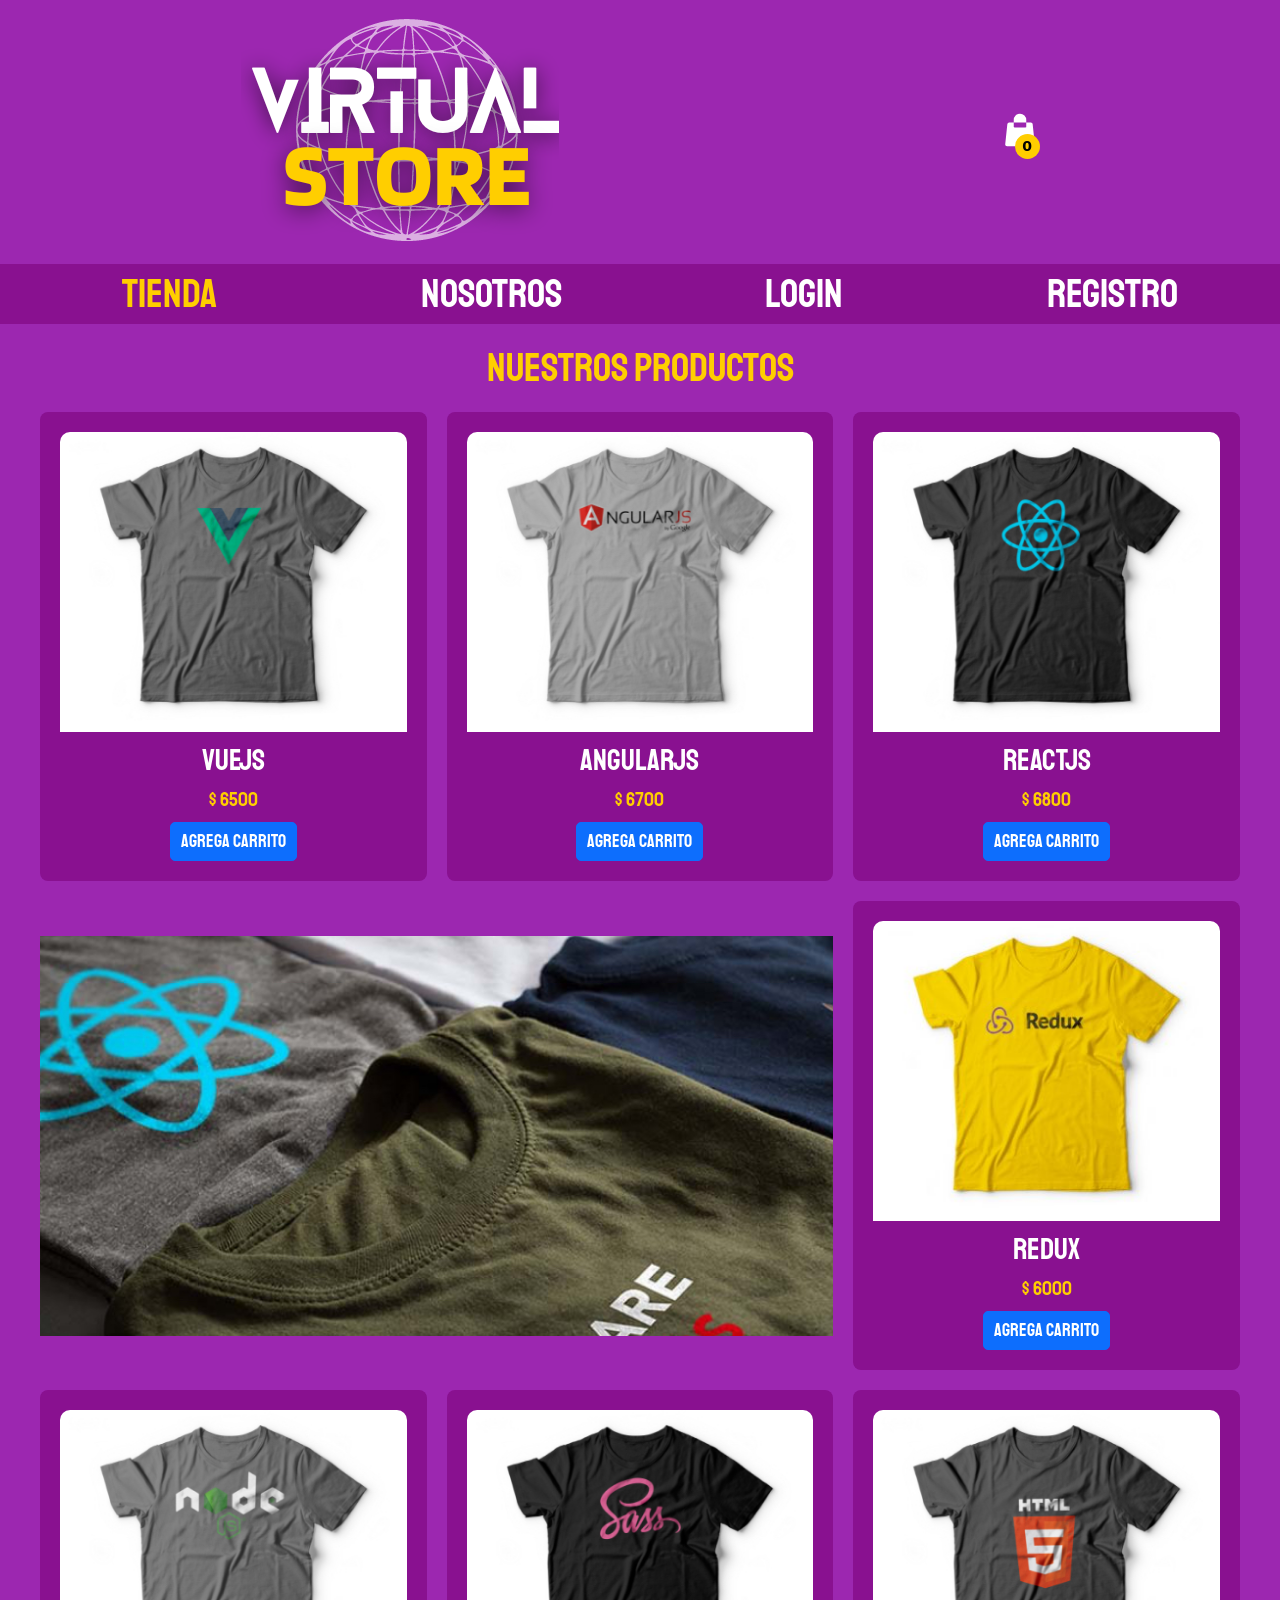
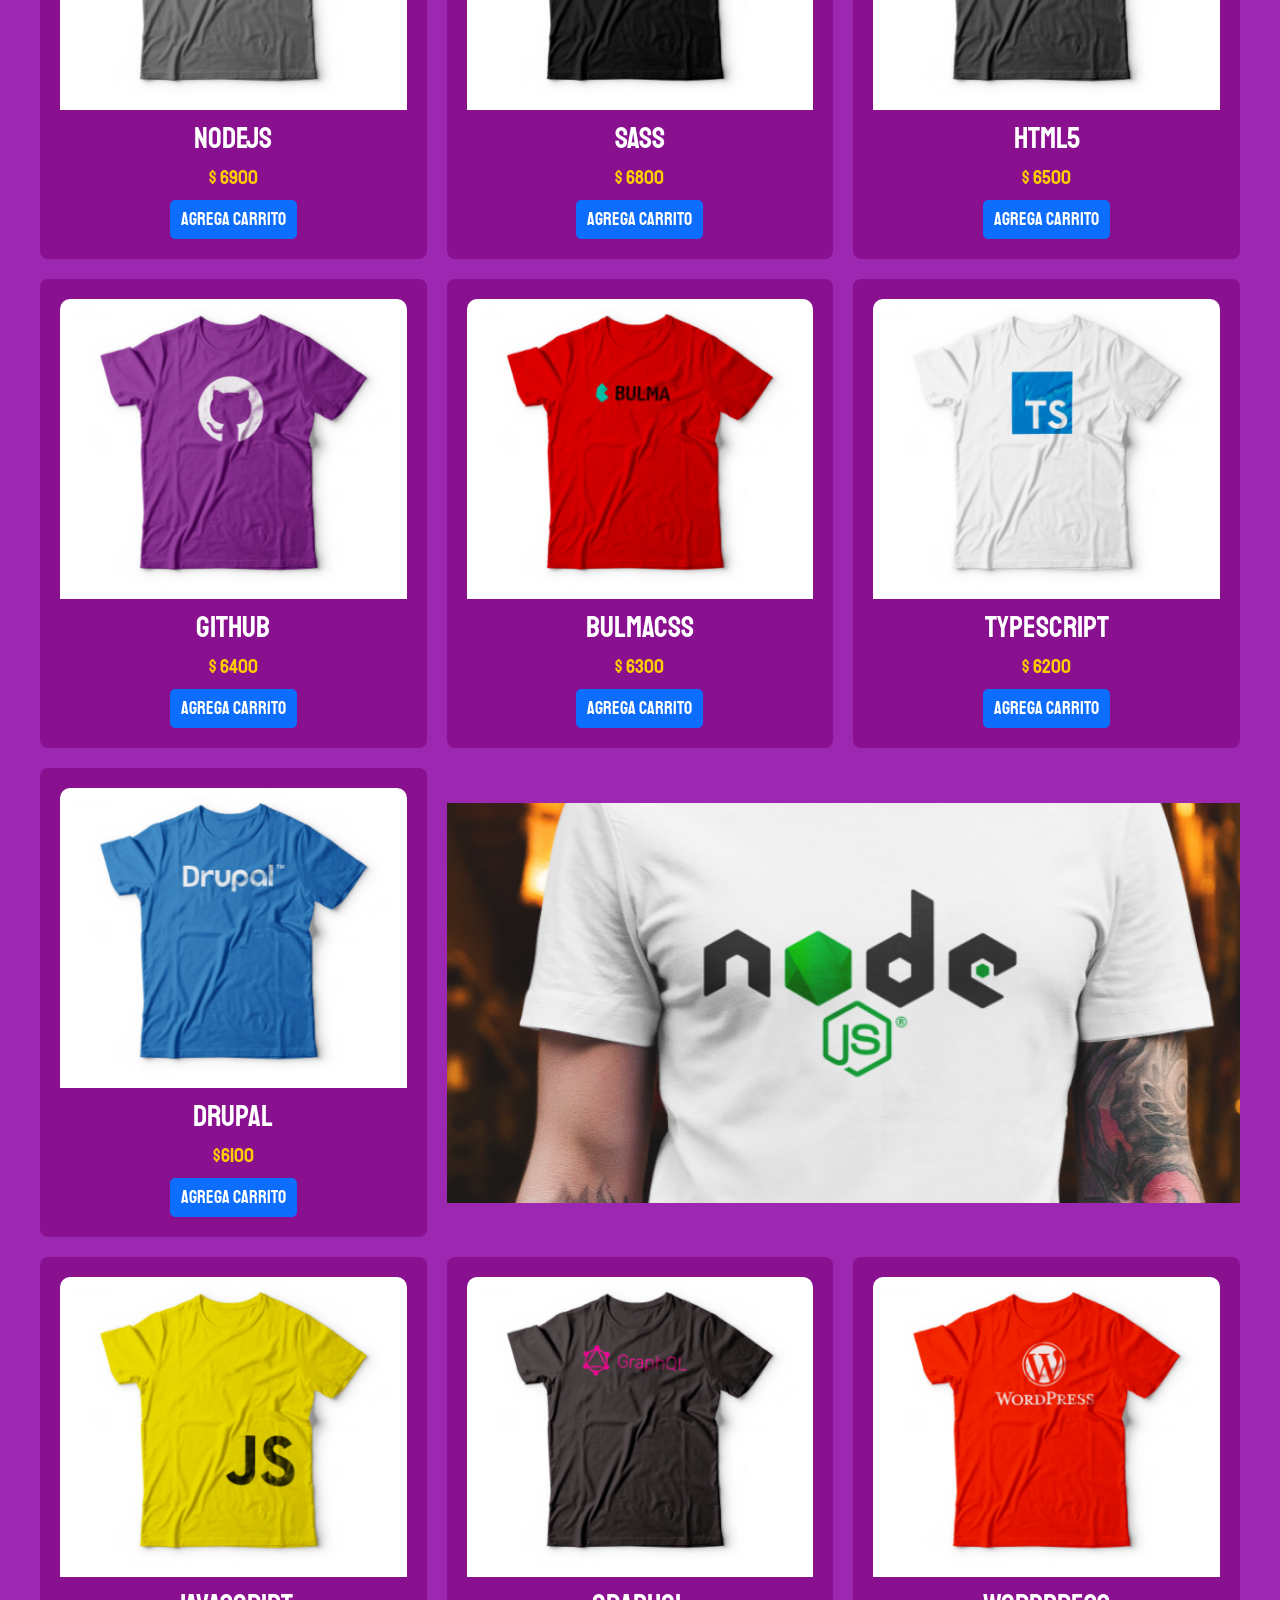
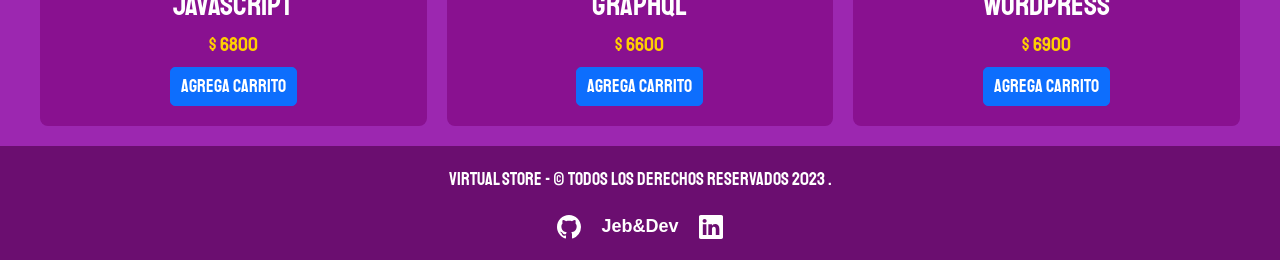
<file: index.html>
<!DOCTYPE html>
<html lang="es">
<head>
    <meta charset="UTF-8">
    <meta name="viewport" content="width=device-width, initial-scale=1.0">
    <link rel="stylesheet" href="css/normalize.css">
    <link rel="preconnect" href="https://fonts.googleapis.com">
    <link rel="preconnect" href="https://fonts.gstatic.com" crossorigin>
    <link href="https://fonts.googleapis.com/css2?family=Staatliches&display=swap" rel="stylesheet">
    <link href="https://cdn.jsdelivr.net/npm/bootstrap@5.3.1/dist/css/bootstrap.min.css" rel="stylesheet" integrity="sha384-4bw+/aepP/YC94hEpVNVgiZdgIC5+VKNBQNGCHeKRQN+PtmoHDEXuppvnDJzQIu9" crossorigin="anonymous">
    <link rel='stylesheet' href='https://cdn-uicons.flaticon.com/uicons-bold-rounded/css/uicons-bold-rounded.css'>
    <link rel="preconnect" href="https://fonts.googleapis.com">
    <link rel="preconnect" href="https://fonts.gstatic.com" crossorigin>
    <link rel="stylesheet" href="css/style.css">
    <link rel="stylesheet" href="css/menu.css">
    <title>Virtual Store</title>
</head>

<body>
    <header class="header">
        <div>
            <a href="index.html"><img class="header__logo" src="image/logo3.png" alt="logotipo"></a>
        </div>
        
        <div class="container-icon">
            <div class="container-cart-icon">
                <svg
                    xmlns="http://www.w3.org/2000/svg"
                    fill="white"
                    viewBox="0 0 24 24"
                    stroke-width="1.5"
                    class="icon-cart"
                                >
                    <path
                        stroke-linecap="round"
                        stroke-linejoin="round"
                        d="M15.75 10.5V6a3.75 3.75 0 10-7.5 0v4.5m11.356-1.993l1.263 12c.07.665-.45 1.243-1.119 1.243H4.25a1.125 1.125 0 01-1.12-1.243l1.264-12A1.125 1.125 0 015.513 7.5h12.974c.576 0 1.059.435 1.119 1.007zM8.625 10.5a.375.375 0 11-.75 0 .375.375 0 01.75 0zm7.5 0a.375.375 0 11-.75 0 .375.375 0 01.75 0z"
                    />
                </svg>
                <div class="count-products">
                    <span id="contador-productos">0</span>
                </div>
            </div>


            <div class="container-cart-products hidden-cart">
                <div class="row-product hidden">
                    <div class="cart-product">
                        <div class="info-cart-product">
                            <span class="cantidad-producto-carrito">1</span>
                            <p class="titulo-producto-carrito">ZApatos nike</p>
                            <span class="precio-producto-carrito">$80</span>
                        </div>
                        <svg
                            xmlns="http://www.w3.org/2000/svg"
                            fill="none"
                            viewBox="0 0 24 24"
                            stroke-width="1.5"
                            stroke="currentColor"
                            class="icon-close"
                        >
                            <path
                                stroke-linecap="round"
                                stroke-linejoin="round"
                                d="M6 18L18 6M6 6l12 12"
                            />
                        </svg>
                    </div>
                </div>

                <div class="cart-total hidden">
                    <h3>Total:</h3>
                    <span class="total-pagar">$200</span>
                </div>
                <p class="cart-empty">El carrito está vacío</p>
            </div>
        </div>
    </header>

    <nav class=" navbar"> 
        <input type="checkbox" class="checkbox">
        <i class="iconos fi fi-br-menu-burger"></i>
        <i class="iconos fi fi-br-cross"></i>

        <ul class="menu">
           <li> <a class="menu__color" href="index.html">TIENDA</a></li>
           <li><a href="nosotros.html">NOSOTROS</a></li>
           <li><a href="login.html">LOGIN</a></li>
           <li><a href="registro.html">REGISTRO</a></li>
        </ul>
       
    </nav>
 
    <main class="contenedor">
        <h1 class="index-titulo">Nuestros Productos</h1>

        <div class="grid">
            <div class="producto item" id="producto-1">
                <a class="producto__imagen">
                    <figure>
                        <img src="image/1.jpg" alt="imagen camisa">
                    </figure>
                    <div class="producto__informacion">
                        <p class="producto__nombre">VueJS</p>
                        <h3 class="producto__precio">$ 6500</h3>
                        <button class="btn btn-primary btn-lg btn-add-cart"> Agrega Carrito</button>
                    </div>
                </a>
            </div><!--producto fin -->

            <div class="producto item" id="producto-2">
                <a class="producto__imagen" >
                    <figure>
                        <img src="image/2.jpg" alt="imagen camisa">
                    </figure>
                    <div class="producto__informacion">
                        <p class="producto__nombre">AngularJS</p>
                        <h3 class="producto__precio">$ 6700</h3>
                        <button class="btn btn-primary btn-lg btn-add-cart">Agrega Carrito</button>
                    </div>
                </a>
            </div><!--producto fin -->

       
           <div class="producto item" id="producto-3">
                <a class="producto__imagen" >
                    <figure>
                        <img src="image/3.jpg" alt="imagen camisa">
                    </figure>
                    <div class="producto__informacion">
                        <p class="producto__nombre">ReactJS</p>
                        <h3 class="producto__precio">$ 6800</h3>
                        <button class="btn btn-primary btn-lg btn-add-cart">Agrega Carrito</button>
                    </div>
                </a>
            </div><!--producto fin -->

            <div class="producto item" id="producto-4">
                <a class="producto__imagen" >
                    <figure>
                        <img src="image/4.jpg" alt="imagen camisa">
                    </figure>
                    <div class="producto__informacion">
                        <p class="producto__nombre">Redux</p>
                        <h3 class="producto__precio">$ 6000</h3>
                        <button class="btn btn-primary btn-lg btn-add-cart">Agrega Carrito</button>
                    </div>
                </a>
            </div><!--producto fin -->

            <div class="producto item" id="producto.5">
                <a class="producto__imagen" >
                    <figure>
                        <img src="image/5.jpg" alt="imagen camisa">
                    </figure>
                    <div class="producto__informacion">
                        <p class="producto__nombre">NodeJS</p>
                        <h3 class="producto__precio">$ 6900</h3>  
                        <button class="btn btn-primary btn-lg btn-add-cart">Agrega Carrito</button>
                    </div>
                </a>
            </div><!--producto fin -->

            <div class="producto item" id="producto-6">
                <a class="producto__imagen" href="producto.html" >
                    <figure>
                        <img src="image/6.jpg" alt="imagen camisa">
                    </figure>
                    <div class="producto__informacion">
                        <p class="producto__nombre">SASS</p>
                        <h3 class="producto__precio">$ 6800</h3>
                        <button class="btn btn-primary btn-lg ">Agrega Carrito</button>
                    </div>
                </a>
            </div><!--producto fin -->

            <div class="producto item" id="producto-7">
                <a class="producto__imagen">
                    <figure>
                        <img src="image/7.jpg" alt="imagen camisa">
                    </figure>
                    <div class="producto__informacion">
                        <p class="producto__nombre">HTML5</p>
                        <h3 class="producto__precio">$ 6500</h3>
                        <button class="btn btn-primary btn-lg btn-add-cart">Agrega Carrito</button>
                    </div>
                </a>
            </div><!--producto fin -->

            <div class="producto item" id="producto-8">
                <a class="producto__imagen">
                    <figure>
                        <img src="image/8.jpg" alt="imagen camisa">
                    </figure>
                    <div class="producto__informacion">
                        <p class="producto__nombre">GitHub</p>
                        <h3 class="producto__precio">$ 6400</h3>
                        <button class="btn btn-primary btn-lg btn-add-cart">Agrega Carrito</button>
                    </div>
                </a>
            </div><!--producto fin -->

            <div class="producto item" id="producto-9">
                <a class="producto__imagen" >
                    <figure>
                        <img src="image/9.jpg" alt="imagen camisa">
                    </figure>
                    <div class="producto__informacion">
                        <p class="producto__nombre">BulmaCSS</p>
                        <h3 class="producto__precio">$ 6300</h3>
                        <button class="btn btn-primary btn-lg btn-add-cart">Agrega Carrito</button>
                    </div>
                </a>
            </div><!--producto fin -->

            <div class="producto item" id="producto-10">
                <a class="producto__imagen">
                    <figure>
                        <img src="image/10.jpg" alt="imagen camisa">
                    </figure>
                    <div class="producto__informacion">
                        <p class="producto__nombre">TypeScript</p>
                        <h3 class="producto__precio">$ 6200</h3>
                        <button class="btn btn-primary btn-lg btn-add-cart">Agrega Carrito</button>
                    </div>
                </a>
            </div><!--producto fin -->
            <div class="producto item" id="producto-11">
                <a class="producto__imagen">
                    <figure>
                        <img src="image/11.jpg" alt="imagen camisa">
                    </figure>
                    <div class="producto__informacion">
                        <p class="producto__nombre">Drupal</p>
                        <h3 class="producto__precio">$6100</h3>
                        <button class="btn btn-primary btn-lg btn-add-cart">Agrega Carrito</button>
                    </div>
                </a>
            </div><!--producto fin -->

            <div class="producto item" id="producto-12">
                <a class="producto__imagen" >
                    <figure>
                        <img src="image/12.jpg" alt="imagen camisa">
                    </figure>
                    <div class="producto__informacion">
                        <p class="producto__nombre">JavaScript</p>
                        <h3 class="producto__precio">$ 6800</h3>
                        <button class="btn btn-primary btn-lg btn-add-cart">Agrega Carrito</button>
                    </div>
                </a>
            </div><!--producto fin -->

            <div class="producto item" id="producto-13">
                <a class="producto__imagen">
                    <figure>
                        <img src="image/13.jpg" alt="imagen camisa">
                    </figure>
                    <div class="producto__informacion">
                        <p class="producto__nombre">GraphQL</p>
                        <h3 class="producto__precio">$ 6600</h3>
                        <button class="btn btn-primary btn-lg btn-add-cart">Agrega Carrito</button>
                    </div>
                </a>
            </div><!--producto fin -->

            <div class="producto item" id="producto-14">
                <a class="producto__imagen">
                    <figure>
                        <img src="image/14.jpg" alt="imagen camisa">
                    </figure>
                    <div class="producto__informacion">
                        <p class="producto__nombre">WordPress</p>
                        <h3 class="producto__precio">$ 6900</h3>
                        <button class="btn btn-primary btn-lg btn-add-cart">Agrega Carrito</button>
                    </div>
                </a>
            </div><!--producto fin -->
            <div class="grafico grafico--camisas "></div>
            <div class="grafico grafico--node "></div>
        </div>
    </main>

    <footer class="footer">
        <p class="footer__texto">Virtual Store - &#169 Todos los derechos reservados 2023 . </p>
        <div class="footer__iconos">
    <a href="https://github.com/" target="_blank"> <figure><img src="image/github.svg" width="24" height="24"></figure></a>
    <div class="footer__texto"><p>Jeb&Dev</p></div>
    <a href="https://www.linkedin.com/in/javier-eduardo-berchtold-4270a7182/" target="_blank"><figure><img src="image/linkedin.svg" width="24" height="24"></figure></a>
        </div>
     
    </footer>

    <script src="index.js"></script>
    <script src="https://cdn.jsdelivr.net/npm/bootstrap@5.3.1/dist/js/bootstrap.bundle.min.js" integrity="sha384-HwwvtgBNo3bZJJLYd8oVXjrBZt8cqVSpeBNS5n7C8IVInixGAoxmnlMuBnhbgrkm" crossorigin="anonymous"></script>
</body>
</html>
</file>
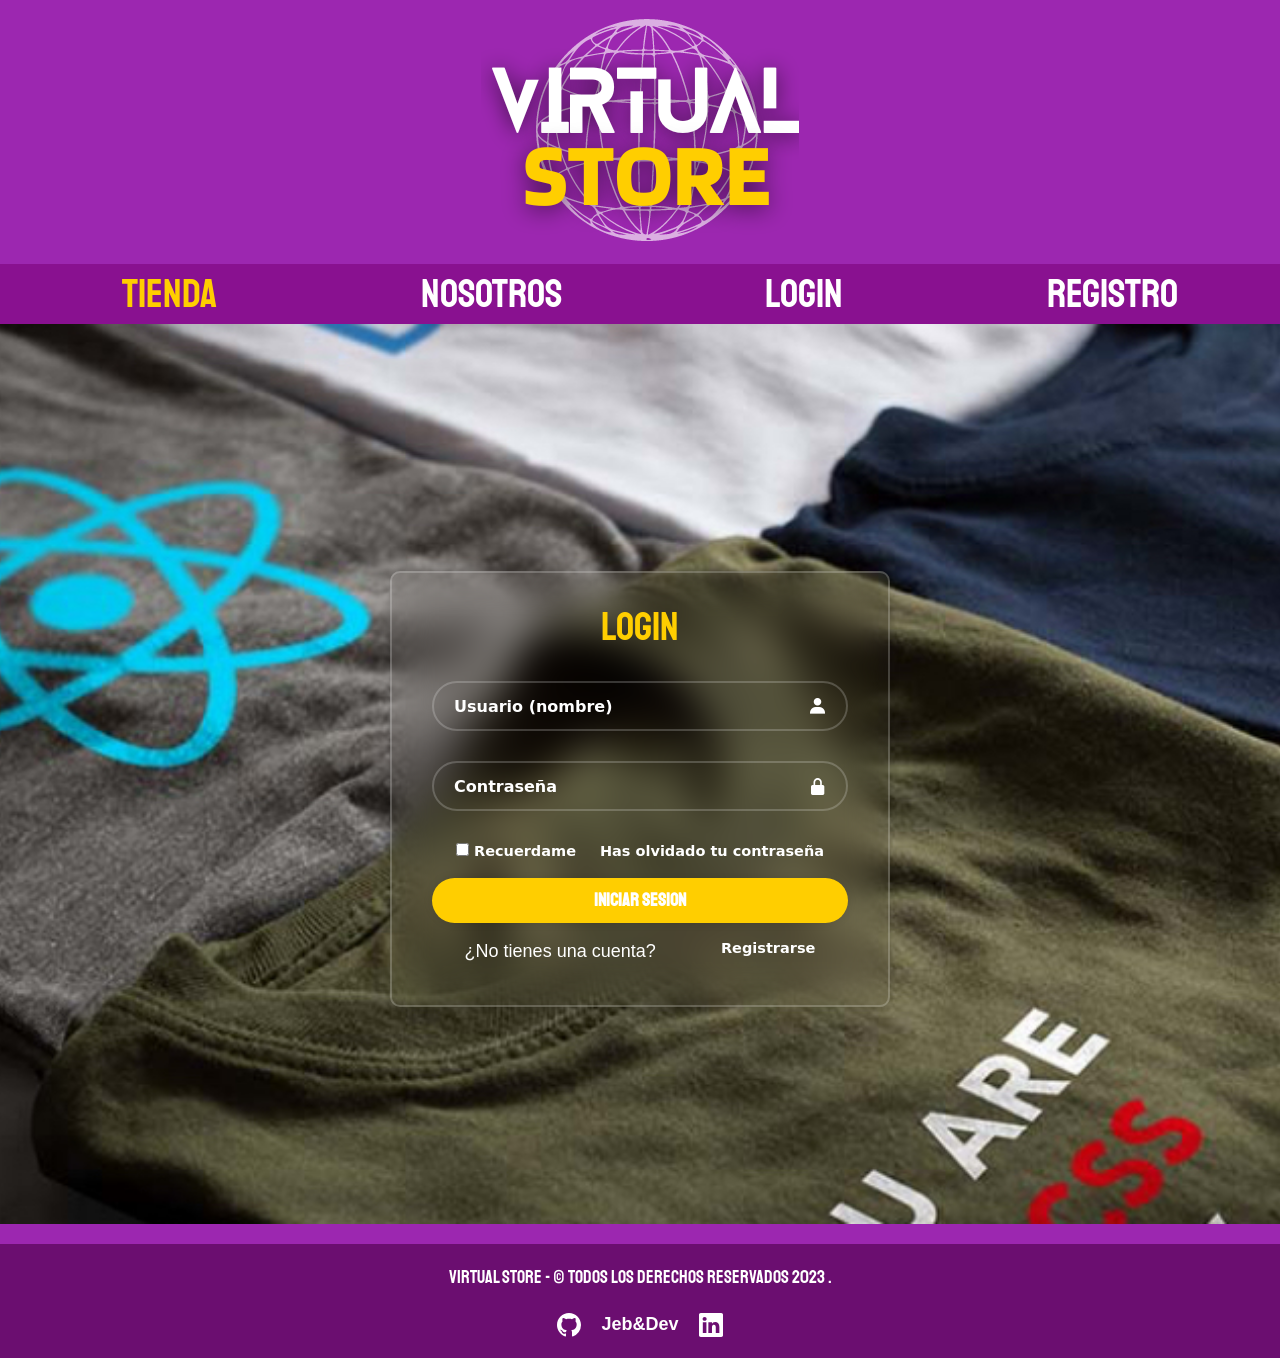
<file: login.html>
<!DOCTYPE html>
<html lang="es">
<head>
    <meta charset="UTF-8">
    <meta name="viewport" content="width=device-width, initial-scale=1.0">
    <link rel="stylesheet" href="css/normalize.css">
    <link rel="preconnect" href="https://fonts.googleapis.com">
    <link rel="preconnect" href="https://fonts.gstatic.com" crossorigin>
    <link href="https://fonts.googleapis.com/css2?family=Staatliches&display=swap" rel="stylesheet">
    <link rel='stylesheet' href='https://cdn-uicons.flaticon.com/uicons-bold-rounded/css/uicons-bold-rounded.css'>
    <link href="https://cdn.jsdelivr.net/npm/bootstrap@5.3.1/dist/css/bootstrap.min.css" rel="stylesheet" integrity="sha384-4bw+/aepP/YC94hEpVNVgiZdgIC5+VKNBQNGCHeKRQN+PtmoHDEXuppvnDJzQIu9" crossorigin="anonymous">
    <link href='https://unpkg.com/boxicons@2.1.4/css/boxicons.min.css' rel='stylesheet'>
    <link rel="stylesheet" href="css/style.css">
    <link rel="stylesheet" href="css/menu.css">
    <title>Virtual Store</title>
</head>

<body>
    <header class="header">
        <a href="index.html">
            <img class="header__logo" src="image/logo3.png" alt="logotipo">
        </a>
    </header>

    <nav class=" navbar"> 
        <input type="checkbox" class="checkbox">
        <i class="iconos fi fi-br-menu-burger"></i>
        <i class="iconos fi fi-br-cross"></i>

        <ul class="menu menu__activo">
           <li> <a class="menu__color" href="index.html">TIENDA</a></li>
           <li><a href="nosotros.html">NOSOTROS</a></li>
           <li><a href="login.html">LOGIN</a></li>
           <li><a href="registro.html">REGISTRO</a></li>
        </ul>
       
    </nav>

    <main class="contenedor__login">
        <div class="login">
            <form action="#">
                <h1>LOGIN</h1>
                <div class="input-box">
                    <input type="text" placeholder="Usuario (nombre)" required>
                    <i class='bx bxs-user'></i>
                </div>

                <div class="input-box">
                    <input type="password" placeholder="Contraseña" required>
                    <i class='bx bxs-lock-alt'></i>
                </div>
              
                <div class="recuerdame">
                    <label><input type="checkbox" name="" id="">  Recuerdame</label>
                    <a href="registro.html">Has olvidado tu contraseña</a>
                </div>
                <button type="submit" class="btn">Iniciar Sesion</button>
                <div class="registro-link">
                        <p class="parrafo">¿No tienes una cuenta? </p>
                        <a href="registro.html">Registrarse</a>
                        
                </div>
            </form>
        </div>

    </main>

    <footer class="footer">
        <p class="footer__texto">Virtual Store - &#169 Todos los derechos reservados 2023 . </p>
        <div class="footer__iconos">
    <a href="https://github.com/" target="_blank"> <figure><img src="image/github.svg" width="24" height="24"></figure></a>
    <div class="footer__texto"><p>Jeb&Dev</p></div>
    <a href="https://www.linkedin.com/in/javier-eduardo-berchtold-4270a7182/" target="_blank"><figure><img src="image/linkedin.svg" width="24" height="24"></figure></a>
        </div>
     
    </footer>

    <script src="https://cdn.jsdelivr.net/npm/bootstrap@5.3.1/dist/js/bootstrap.bundle.min.js" integrity="sha384-HwwvtgBNo3bZJJLYd8oVXjrBZt8cqVSpeBNS5n7C8IVInixGAoxmnlMuBnhbgrkm" crossorigin="anonymous"></script>
</body>
</html>
</file>
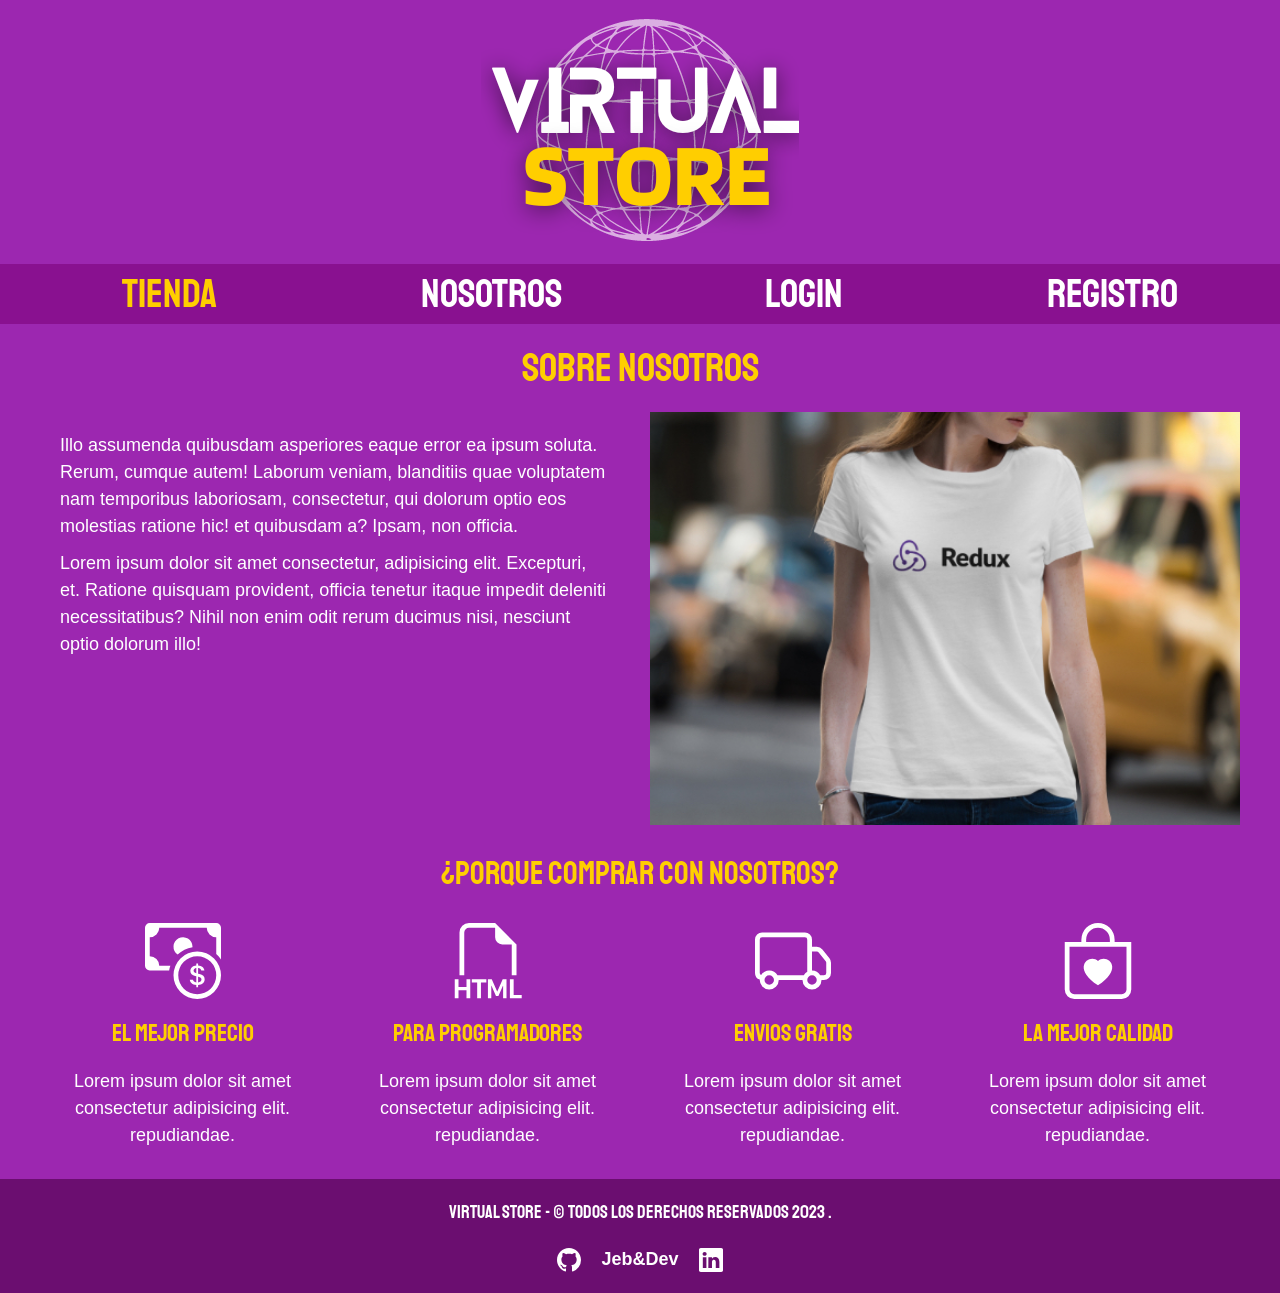
<file: nosotros.html>
<!DOCTYPE html>
<html lang="es">
<head>
    <meta charset="UTF-8">
    <meta name="viewport" content="width=device-width, initial-scale=1.0">
    <link rel="stylesheet" href="css/normalize.css">
    <link rel="preconnect" href="https://fonts.googleapis.com">
    <link rel="preconnect" href="https://fonts.gstatic.com" crossorigin>
    <link rel='stylesheet' href='https://cdn-uicons.flaticon.com/uicons-bold-rounded/css/uicons-bold-rounded.css'>
    <link href="https://fonts.googleapis.com/css2?family=Staatliches&display=swap" rel="stylesheet">
    <link href="https://cdn.jsdelivr.net/npm/bootstrap@5.3.1/dist/css/bootstrap.min.css" rel="stylesheet" integrity="sha384-4bw+/aepP/YC94hEpVNVgiZdgIC5+VKNBQNGCHeKRQN+PtmoHDEXuppvnDJzQIu9" crossorigin="anonymous">
    <link rel="stylesheet" href="css/style.css">
    <link rel="stylesheet" href="css/menu.css">
    <title>Virtual Store</title>
</head>
<body>

    <header class="header">
        <a href="index.html">
            <img class="header__logo" src="image/logo3.png" alt="logotipo">
        </a>
    </header>

    <nav class=" navbar"> 

        <input type="checkbox" class="checkbox">
        <i class="iconos fi fi-br-menu-burger"></i>
        <i class="iconos fi fi-br-cross"></i>

        <ul class="menu">
           <li> <a class="menu__color" href="index.html">TIENDA</a></li>
           <li><a href="nosotros.html">NOSOTROS</a></li>
           <li><a href="login.html">LOGIN</a></li>
           <li><a href="registro.html">REGISTRO</a></li>
        </ul>
       
    </nav>

    <main class="contenedor">

        <h1 class="nosotros__titulo">SOBRE NOSOTROS</h1>

        <div class="nosotros">

            <div class="nosotros__contenido">
                <p>
                Illo assumenda quibusdam asperiores eaque error ea ipsum soluta. Rerum, cumque autem! Laborum veniam, blanditiis quae voluptatem nam temporibus laboriosam, consectetur, qui dolorum optio eos molestias ratione hic!  et quibusdam a? Ipsam, non officia.
                </p>
                <p>Lorem ipsum dolor sit amet consectetur, adipisicing elit. Excepturi,    et. Ratione quisquam provident, officia tenetur itaque impedit deleniti necessitatibus? Nihil non enim odit rerum ducimus nisi, nesciunt optio dolorum illo!
                </p>    
            </div>

            <img class="nosotros__imagen" src="image/nosotros.jpg" alt="imagen nosotros">
        </div>

        <section class="contenedor comprar">
            <h2 class="comprar__titulo">¿Porque comprar con Nosotros?</h2>

            <div class="bloques">

                <div class="bloque">
                    <svg  xmlns="http://www.w3.org/2000/svg" width="76" height="76" fill="white" class="bi bi-cash-coin" viewBox="0 0 16 16">
                        <path fill-rule="evenodd" d="M11 15a4 4 0 1 0 0-8 4 4 0 0 0 0 8zm5-4a5 5 0 1 1-10 0 5 5 0 0 1 10 0z"/>
                        <path d="M9.438 11.944c.047.596.518 1.06 1.363 1.116v.44h.375v-.443c.875-.061 1.386-.529 1.386-1.207 0-.618-.39-.936-1.09-1.1l-.296-.07v-1.2c.376.043.614.248.671.532h.658c-.047-.575-.54-1.024-1.329-1.073V8.5h-.375v.45c-.747.073-1.255.522-1.255 1.158 0 .562.378.92 1.007 1.066l.248.061v1.272c-.384-.058-.639-.27-.696-.563h-.668zm1.36-1.354c-.369-.085-.569-.26-.569-.522 0-.294.216-.514.572-.578v1.1h-.003zm.432.746c.449.104.655.272.655.569 0 .339-.257.571-.709.614v-1.195l.054.012z"/>
                        <path d="M1 0a1 1 0 0 0-1 1v8a1 1 0 0 0 1 1h4.083c.058-.344.145-.678.258-1H3a2 2 0 0 0-2-2V3a2 2 0 0 0 2-2h10a2 2 0 0 0 2 2v3.528c.38.34.717.728 1 1.154V1a1 1 0 0 0-1-1H1z"/>
                        <path d="M9.998 5.083 10 5a2 2 0 1 0-3.132 1.65 5.982 5.982 0 0 1 3.13-1.567z"/>
                      </svg>
                      <h3 class="bloque__titulo">El Mejor Precio</h3>
                      <p>Lorem ipsum dolor sit amet consectetur adipisicing elit.  repudiandae.</p>
                </div><!--bloque fin-->

                <div class="bloque">
                    <svg xmlns="http://www.w3.org/2000/svg" width="76" height="76" fill="white" class="bi bi-filetype-html" viewBox="0 0 16 16">
                        <path fill-rule="evenodd" d="M14 4.5V11h-1V4.5h-2A1.5 1.5 0 0 1 9.5 3V1H4a1 1 0 0 0-1 1v9H2V2a2 2 0 0 1 2-2h5.5L14 4.5Zm-9.736 7.35v3.999h-.791v-1.714H1.79v1.714H1V11.85h.791v1.626h1.682V11.85h.79Zm2.251.662v3.337h-.794v-3.337H4.588v-.662h3.064v.662H6.515Zm2.176 3.337v-2.66h.038l.952 2.159h.516l.946-2.16h.038v2.661h.715V11.85h-.8l-1.14 2.596H9.93L8.79 11.85h-.805v3.999h.706Zm4.71-.674h1.696v.674H12.61V11.85h.79v3.325Z"/>
                      </svg>
                      <h3 class="bloque__titulo">Para Programadores</h3>
                      <p>Lorem ipsum dolor sit amet consectetur adipisicing elit.  repudiandae.</p>
                </div><!--bloque fin-->

                <div class="bloque">
                    <svg xmlns="http://www.w3.org/2000/svg" width="76" height="76" fill="#ffffff" class="bi bi-truck" viewBox="0 0 16 16">
                        <path d="M0 3.5A1.5 1.5 0 0 1 1.5 2h9A1.5 1.5 0 0 1 12 3.5V5h1.02a1.5 1.5 0 0 1 1.17.563l1.481 1.85a1.5 1.5 0 0 1 .329.938V10.5a1.5 1.5 0 0 1-1.5 1.5H14a2 2 0 1 1-4 0H5a2 2 0 1 1-3.998-.085A1.5 1.5 0 0 1 0 10.5v-7zm1.294 7.456A1.999 1.999 0 0 1 4.732 11h5.536a2.01 2.01 0 0 1 .732-.732V3.5a.5.5 0 0 0-.5-.5h-9a.5.5 0 0 0-.5.5v7a.5.5 0 0 0 .294.456zM12 10a2 2 0 0 1 1.732 1h.768a.5.5 0 0 0 .5-.5V8.35a.5.5 0 0 0-.11-.312l-1.48-1.85A.5.5 0 0 0 13.02 6H12v4zm-9 1a1 1 0 1 0 0 2 1 1 0 0 0 0-2zm9 0a1 1 0 1 0 0 2 1 1 0 0 0 0-2z"/>
                      </svg>
                      <h3 class="bloque__titulo">Envios Gratis</h3>
                      <p>Lorem ipsum dolor sit amet consectetur adipisicing elit.  repudiandae.</p>
                </div><!--bloque fin-->

                <div class="bloque">
                    <svg xmlns="http://www.w3.org/2000/svg" width="76" height="76" fill="white" class="bi bi-bag-heart" viewBox="0 0 16 16">
                        <path fill-rule="evenodd" d="M10.5 3.5a2.5 2.5 0 0 0-5 0V4h5v-.5Zm1 0V4H15v10a2 2 0 0 1-2 2H3a2 2 0 0 1-2-2V4h3.5v-.5a3.5 3.5 0 1 1 7 0ZM14 14V5H2v9a1 1 0 0 0 1 1h10a1 1 0 0 0 1-1ZM8 7.993c1.664-1.711 5.825 1.283 0 5.132-5.825-3.85-1.664-6.843 0-5.132Z"/>
                      </svg>
                      <h3 class="bloque__titulo">La Mejor Calidad</h3>
                      <p>Lorem ipsum dolor sit amet consectetur adipisicing elit.  repudiandae.</p>
                </div><!--bloque fin-->
            </div>
                  
        </section>

    </main>

    <footer class="footer">
        <p class="footer__texto">Virtual Store - &#169 Todos los derechos reservados 2023 . </p>
        <div class="footer__iconos">
    <a href="https://github.com/" target="_blank"> <figure><img src="image/github.svg" width="24" height="24"></figure></a>
    <div class="footer__texto"><p>Jeb&Dev</p></div>
    <a href="https://www.linkedin.com/in/javier-eduardo-berchtold-4270a7182/" target="_blank"><figure><img src="image/linkedin.svg" width="24" height="24"></figure></a>
        </div>
     
    </footer>

    
    <script src="https://cdn.jsdelivr.net/npm/bootstrap@5.3.1/dist/js/bootstrap.bundle.min.js" integrity="sha384-HwwvtgBNo3bZJJLYd8oVXjrBZt8cqVSpeBNS5n7C8IVInixGAoxmnlMuBnhbgrkm" crossorigin="anonymous"></script>
</body>
</html>
</file>
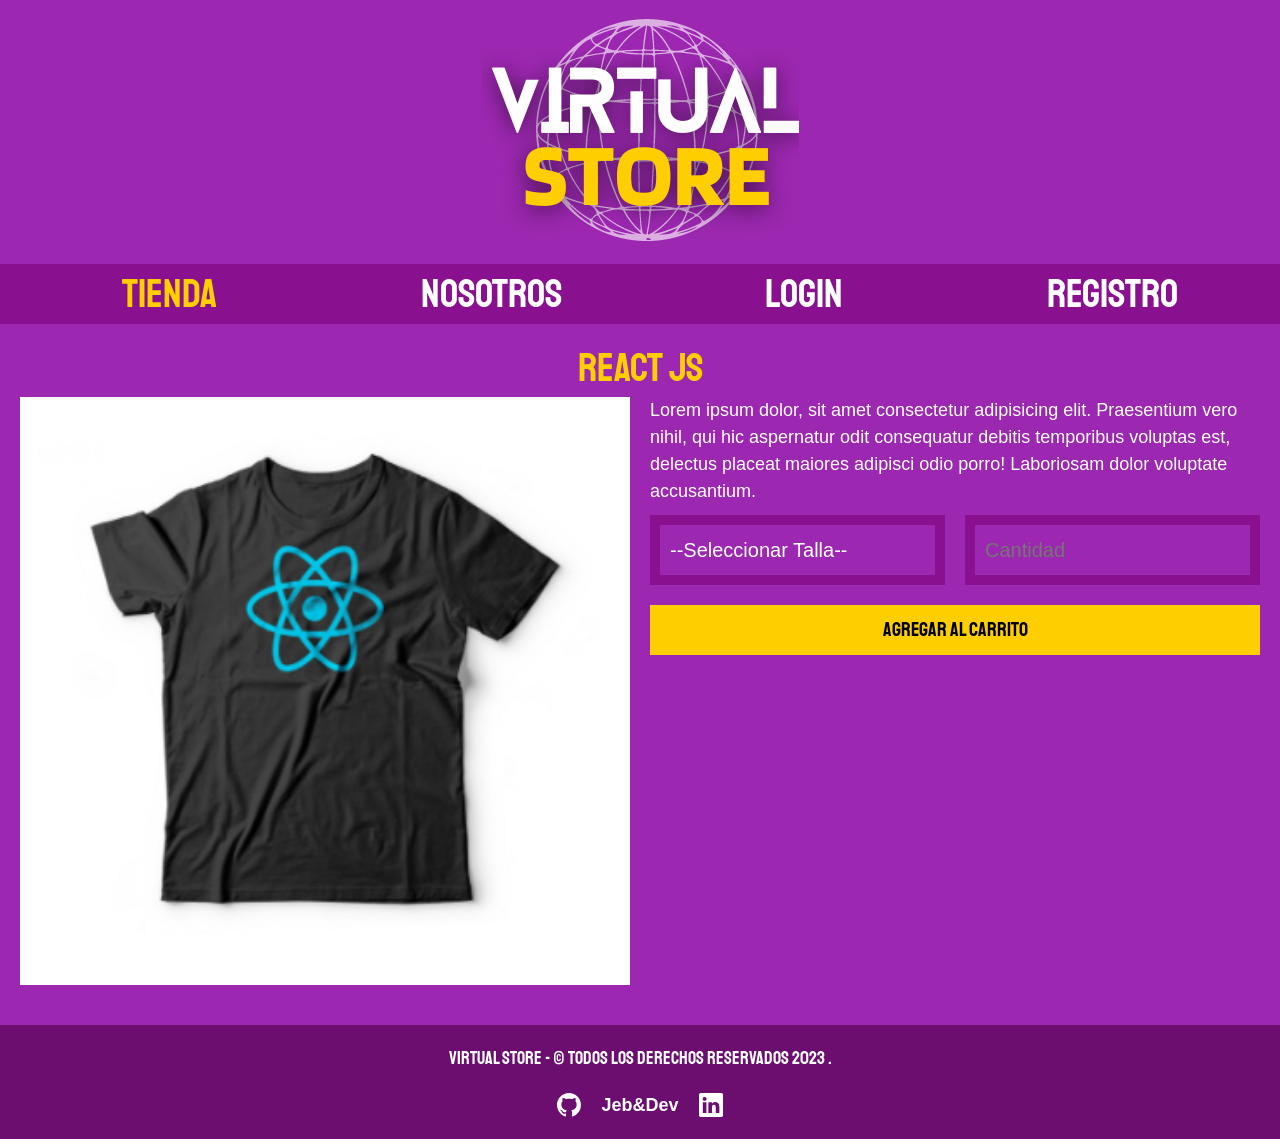
<file: producto.html>
<!DOCTYPE html>
<html lang="es">
<head>
    <meta charset="UTF-8">
    <meta name="viewport" content="width=device-width, initial-scale=1.0">
    <link rel="stylesheet" href="css/normalize.css">
    <link rel="preconnect" href="https://fonts.googleapis.com">
    <link rel="preconnect" href="https://fonts.gstatic.com" crossorigin>
    <link href="https://fonts.googleapis.com/css2?family=Staatliches&display=swap" rel="stylesheet">
    <link rel='stylesheet' href='https://cdn-uicons.flaticon.com/uicons-bold-rounded/css/uicons-bold-rounded.css'>
    <link href="https://cdn.jsdelivr.net/npm/bootstrap@5.3.1/dist/css/bootstrap.min.css" rel="stylesheet" integrity="sha384-4bw+/aepP/YC94hEpVNVgiZdgIC5+VKNBQNGCHeKRQN+PtmoHDEXuppvnDJzQIu9" crossorigin="anonymous">
    <link rel="stylesheet" href="css/style.css">
    <link rel="stylesheet" href="css/menu.css">
    <title>Virtual Store</title>
</head>

<body>
    <header class="header">
        <a href="index.html">
            <img class="header__logo" src="image/logo3.png" alt="logotipo">
        </a>
    </header>

    <nav class=" navbar"> 
        <input type="checkbox" class="checkbox">
        <i class="iconos fi fi-br-menu-burger"></i>
        <i class="iconos fi fi-br-cross"></i>

        <ul class="menu">
           <li> <a class="menu__color" href="index.html">TIENDA</a></li>
           <li><a href="nosotros.html">NOSOTROS</a></li>
           <li><a href="login.html">LOGIN</a></li>
           <li><a href="registro.html">REGISTRO</a></li>
        </ul>
       
    </nav>
    <main class="contenedor__producto">
        <h1>REACT JS</h1>
        <div class="camisa">
            <img class="camisa__imagen" src="image/3.jpg" alt="Imagen del producto">
            <div class="camisa__contenido">
                <p>Lorem ipsum dolor, sit amet consectetur adipisicing elit. Praesentium vero nihil, qui hic aspernatur odit consequatur debitis temporibus voluptas est, delectus placeat maiores adipisci odio porro! Laboriosam dolor voluptate accusantium.</p>
                <form class="formulario">
                    <select class="formulario__campo">
                      <option disabled selected>--Seleccionar Talla--</option>
                      <option>Chica</option>
                      <option>Mediana</option>
                      <option>Grande</option>
                      <option>Extra Grande</option>
                    </select>
                    <input class="formulario__campo" type="number" placeholder="Cantidad" min="1" max="3">
                    <button class="formulario__submit" type="submit" value="agregar al carrito" disabled>Agregar al Carrito</button>
                </form>
            </div>
        </div>

    </main>

    <footer class="footer">
        <p class="footer__texto">Virtual Store - &#169 Todos los derechos reservados 2023 . </p>
        <div class="footer__iconos">
    <a href="https://github.com/" target="_blank"> <figure><img src="image/github.svg" width="24" height="24"></figure></a>
    <div class="footer__texto"><p>Jeb&Dev</p></div>
    <a href="https://www.linkedin.com/in/javier-eduardo-berchtold-4270a7182/" target="_blank"><figure><img src="image/linkedin.svg" width="24" height="24"></figure></a>
        </div>
     
    </footer>
    
    <script src="https://cdn.jsdelivr.net/npm/bootstrap@5.3.1/dist/js/bootstrap.bundle.min.js" integrity="sha384-HwwvtgBNo3bZJJLYd8oVXjrBZt8cqVSpeBNS5n7C8IVInixGAoxmnlMuBnhbgrkm" crossorigin="anonymous"></script>
</body>
</html>
</file>
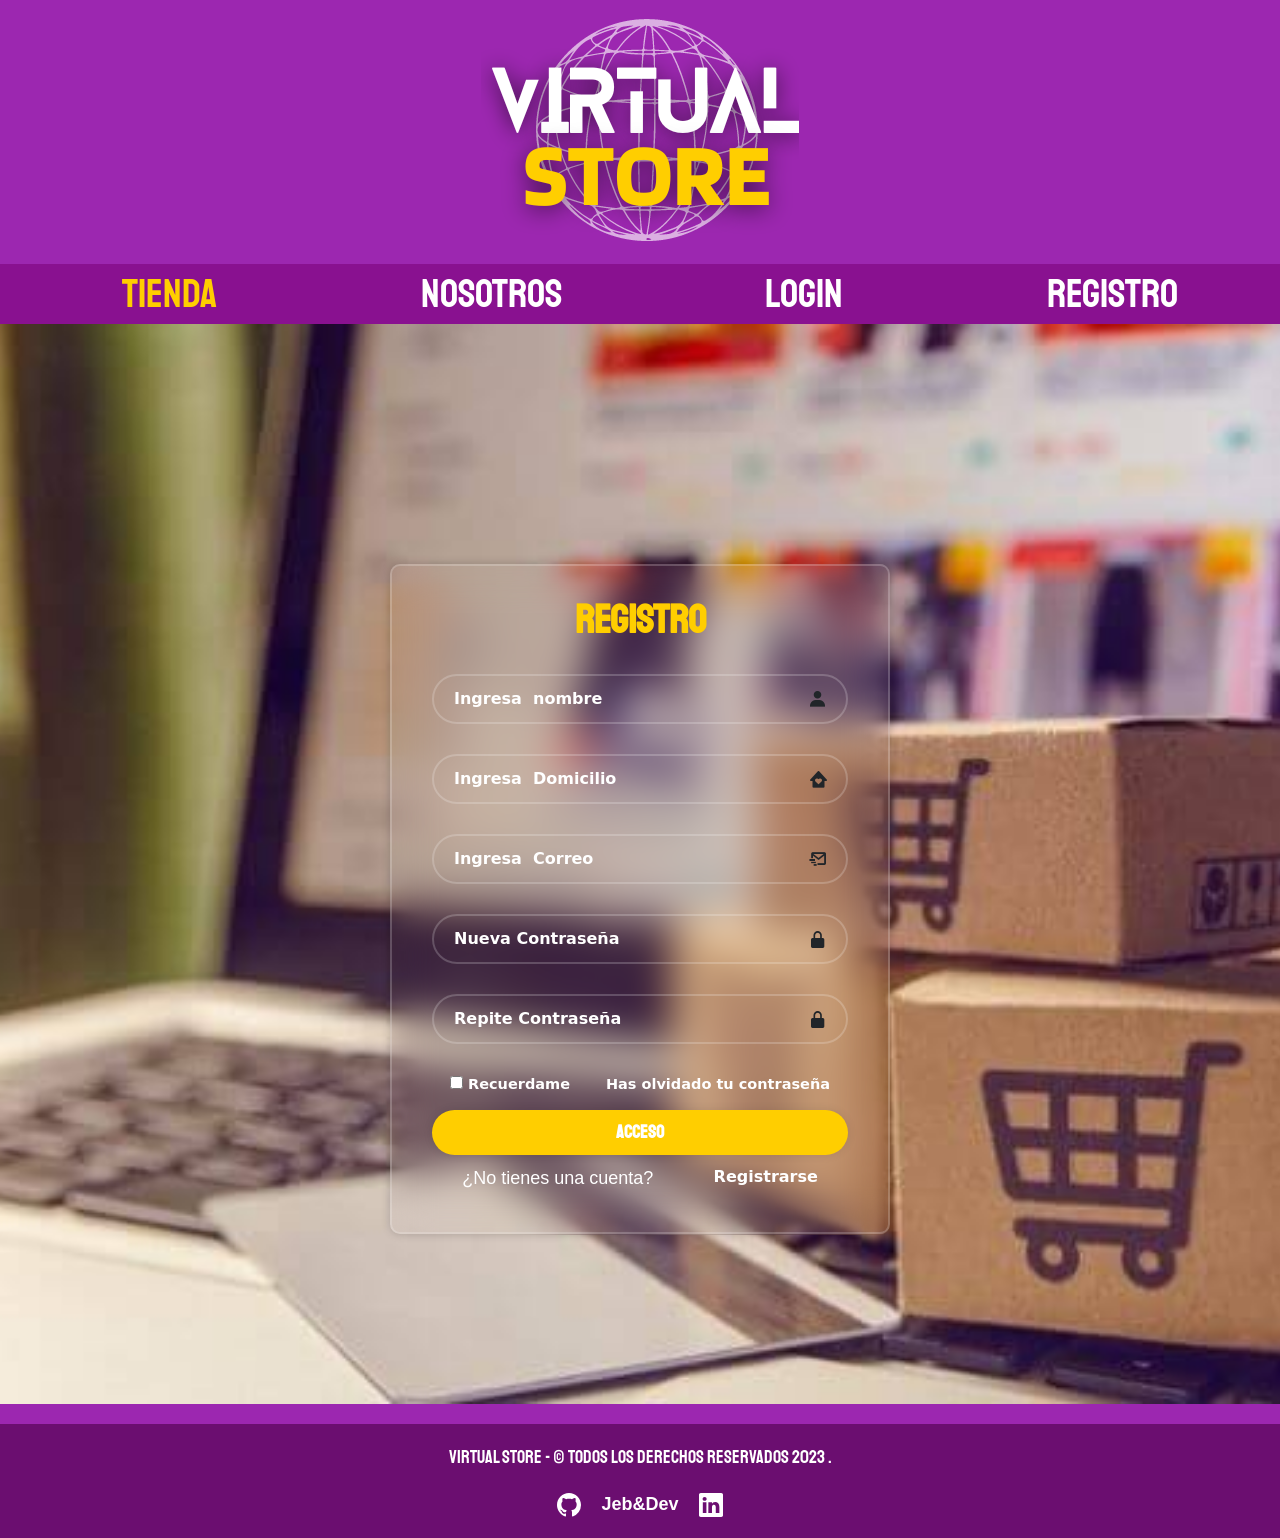
<file: registro.html>
<!DOCTYPE html>
<html lang="es">
<head>
    <meta charset="UTF-8">
    <meta name="viewport" content="width=device-width, initial-scale=1.0">
    <link rel="stylesheet" href="css/normalize.css">
    <link rel="preconnect" href="https://fonts.googleapis.com">
    <link rel="preconnect" href="https://fonts.gstatic.com" crossorigin>
    <link href="https://fonts.googleapis.com/css2?family=Staatliches&display=swap" rel="stylesheet">
    <link rel='stylesheet' href='https://cdn-uicons.flaticon.com/uicons-bold-rounded/css/uicons-bold-rounded.css'>
    <link href="https://cdn.jsdelivr.net/npm/bootstrap@5.3.1/dist/css/bootstrap.min.css" rel="stylesheet" integrity="sha384-4bw+/aepP/YC94hEpVNVgiZdgIC5+VKNBQNGCHeKRQN+PtmoHDEXuppvnDJzQIu9" crossorigin="anonymous">
    <link href='https://unpkg.com/boxicons@2.1.4/css/boxicons.min.css' rel='stylesheet'>
    <link rel="stylesheet" href="css/style.css">
    <link rel="stylesheet" href="css/menu.css">


    <title>Virtual Store</title>
</head>

<body>
    <header class="header">
        <a href="index.html">
            <img class="header__logo" src="image/logo3.png" alt="logotipo">
        </a>
    </header>

    <nav class=" navbar"> 
        <input type="checkbox" class="checkbox">
        <i class="iconos fi fi-br-menu-burger"></i>
        <i class="iconos fi fi-br-cross"></i>

        <ul class="menu menu__activo">
           <li> <a class="menu__color" href="index.html">TIENDA</a></li>
           <li><a href="nosotros.html">NOSOTROS</a></li>
           <li><a href="login.html">LOGIN</a></li>
           <li><a href="registro.html">REGISTRO</a></li>
        </ul>
       
    </nav>

    <main class="contenedor__registro">
        <div class="registro">
            <form action="#">
                <h1>REGISTRO</h1>
                <div class="input-box">
                    <input type="text" placeholder="Ingresa  nombre" required >
                    <i class='bx bxs-user'></i>
                </div>
                <div class="input-box">
                    <input type="text" placeholder="Ingresa  Domicilio" required >
                    <i class='bx bxs-home-heart'></i>
                </div>
                <div class="input-box">
                    <input type="email" placeholder="Ingresa  Correo" required>
                    <i class='bx bx-mail-send'></i>
                </div>
                <div class="input-box">
                    <input type="password" placeholder="Nueva Contraseña" required>
                    <i class='bx bxs-lock-alt'></i>
                </div>
                <div class="input-box">
                    <input type="password" placeholder="Repite Contraseña" required>
                    <i class='bx bxs-lock-alt'></i>
                </div>
                <div class="recuerdame">
                    <label><input type="checkbox" name="" id="">  Recuerdame</label>
                    <a href="#">Has olvidado tu contraseña</a>
                </div>
                <button type="submit" class="btn">Acceso</button>
                <div class="registro-link">
                    <p class="parrafo">¿No tienes una cuenta?</p>
                     <a href="#">Registrarse</a> 
                </div>
            </form>
        </div>

    </main>

    <footer class="footer">
        <p class="footer__texto">Virtual Store - &#169 Todos los derechos reservados 2023 . </p>
        <div class="footer__iconos">
    <a href="https://github.com/" target="_blank"> <figure><img src="image/github.svg" width="24" height="24"></figure></a>
    <div class="footer__texto"><p>Jeb&Dev</p></div>
    <a href="https://www.linkedin.com/in/javier-eduardo-berchtold-4270a7182/" target="_blank"><figure><img src="image/linkedin.svg" width="24" height="24"></figure></a>
        </div>
     
    </footer>

    <script src="https://cdn.jsdelivr.net/npm/bootstrap@5.3.1/dist/js/bootstrap.bundle.min.js" integrity="sha384-HwwvtgBNo3bZJJLYd8oVXjrBZt8cqVSpeBNS5n7C8IVInixGAoxmnlMuBnhbgrkm" crossorigin="anonymous"></script>

</body>
</html>
</file>
<file: css/style.css>
/* globales ------------------------------------------------------------*/
:root{
 --primario:#9c27b0;
 --primarioOscuro:#891190; 
 --secundario:#ffce00;
 --secundarioOscuro: #d8ad02; 
 --blanco: #fff; 
 --negro:#000;
 --fuentePrincipal:"Staatliches", cursive;
}

.flecha{
    color: rgb(233,287,2)
}


html {
  box-sizing: border-box;
  font-size: 62.5%;
}
*,
*:before,
*:after {
  box-sizing: inherit;
}

body {
  background-color: var(--primario);
  font-size: 1.6rem;
  line-height: 1.5;
}
p {
  font-size: 1.8rem;
  font-family: Arial, Helvetica, sans-serif;
  color: var(--blanco);
}

a {
  text-decoration: none;
}

img {
  width: 100%;
}
.contenedor {
  max-width: 120rem;
  margin: 0 auto;
}

h1,
h2,
h3 {
  text-align: center;
  color:var(--secundario);
  font-family: var(--fuentePrincipal)
}
h1 {
  font-size: 4rem;
}
h2 {
  font-size: 3.2rem;
}
h3 {
  font-size: 2.4rem;
}
button {
  font-family: var(--fuentePrincipal) !important;
  font-size: 1.8rem !important;
  color: var(--blanco) !important;
}

/*  Header ---------------------------------------------------------*/
/* ---------------------------------------------------------------- */
.header {
  display: flex;
  justify-content: space-around;
  margin-bottom: 2rem;
}

.container-icon{
  position: relative;
}

.icon-cart{
position: absolute;
top: 45%;
right: 0;
}


.count-products{
  position: absolute;
  top: 55%;
  right: 0;
  background-color: var(--secundario);
  color: var(--negro);
  width: 25px;
  height: 25px;
  display: flex;
  justify-content: center;
  align-items: center;
  border-radius: 50%;
}

.container-cart-products{
  position: absolute;
  top: 200px;
  right: 0;

  background-color: #fff;
  width: 400px;
  z-index: 1;
  box-shadow: 0 10px 20px rgba(0, 0, 0, 0.20);
  border-radius: 10px;
  
}

.cart-product{
  display: flex;
  align-items: center;
  justify-content: space-between;
  padding: 30px;

  border-bottom: 1px solid rgba(0, 0, 0, 0.20);

}

.info-cart-product{
  display: flex;
  justify-content: space-between;
  flex: 0.8;
}

.titulo-producto-carrito{
  font-size: 20px;
}

.precio-producto-carrito{
  font-weight: 700;
  font-size: 20px;
  margin-left: 10px;
}

.cantidad-producto-carrito{
  font-weight: 400;
  font-size: 20px;
}

.icon-close{
  width: 25px;
  height: 25px;
  border-radius: 50%;
  background-color: red;
  color: white;
}

.icon-close:hover{
  stroke: grey;
  cursor: pointer;
}

.cart-total{
  display: flex;
  justify-content: center;
  align-items: center;
  padding: 20px 0;
  gap: 20px;
}

.cart-total h3{
  font-size: 20px;
  font-weight: 700;
}

.total-pagar{
  font-size: 20px;
  font-weight: 900;
}

.hidden-cart{
  display: none;
}
.icon-cart{
  width: 40px;
  height: 40px;
}

.icon-cart:hover{
  cursor: pointer;
}
.cart-empty{
  padding: 20px;
  text-align: center;
}

.hidden{
  display: none;
}
.item{
  border-radius: 8px;
}

.item:hover{
  box-shadow: 0 10px 20px rgba(0, 0, 0, 0.20);
}

.item img{
  width: 100%;
  height: 300px;
  object-fit: cover;
  border-radius: 10px 10px 0 0;
  transition: all .5s;
}

.item figure{
  overflow: hidden;
}

.item:hover img{
  transform: scale(1.1);
}
.cart-empty{
  text-align: center;
  padding: 2rem;
  color: var(--secundario)
}
#contador-productos{
  font-size: 14px;
  font-weight: bold;
}

/* Footer -------------------------------------------------------------*/
/* --------------------------------------------------------------------- */
.footer {
  padding: 1rem 1rem;
  margin-top: 2rem;
  background-color: #6b0e70;
}
.footer__texto {
  font-family: var(--fuentePrincipal);
  text-align: center;
  font-size: 1.8rem;
  margin-top: 1rem;
}
.footer__iconos{
  display: flex;
  justify-content: center;
  align-items: center;
  font-weight: bolder;
}
.footer__iconos figure{
  margin: 0 2rem;
}
.footer__iconos img:hover{
  cursor: pointer;
  transform: scale(1.2);
}

/* Grid ---------------------------------------------------------------------------------*/
/* ------------------------------------------------------------------------------------- */
.grid {
  display: grid;
  justify-content: center;
  align-items: center;
  gap: 2rem;
}

/* Productos ---------------------------------------------------------------------------*/
/* ------------------------------------------------------------------------------------- */
.producto {
  background-color: var(--primarioOscuro);
  padding: 2rem;
  text-align: center;
}

.producto__nombre {
  font-size: 3rem;
}
.producto__precio {
  font-size: 2rem;
  color: var(--secundario);
}
.producto__nombre,
.producto__precio {
  font-family: var(--fuentePrincipal);
  margin: 1rem 0;
  line-height: 1.2;
}

/* Graficos --------------------------------------------------------------------------*/
/* ------------------------------------------------------------------------------------ */
.grafico {
  min-height: 40rem;
  background-repeat: no-repeat;
  background-size: cover;
  background-position: center;
  grid-column: 1 / 2;
}
.grafico--camisas {
  background-image: url(../image/grafico1.jpg);
  grid-row: 3 / 4;
}
.grafico--node {
  background-image: url(../image/grafico2.jpg);
  grid-row: 14 / 15;
}

@media (min-width: 480px) {
  .grid {
    display: grid;
    grid-template-columns: repeat(2, 1fr);
    gap: 2rem;
  }
  .grafico {
    grid-column: 1 / 3;
  }
  .grafico--camisas {
    grid-row: 2 / 3;
  }
  .grafico--node {
    grid-row: 8 / 9;
  }
}
@media (min-width: 720px) {
  .grid {
    grid-template-columns: repeat(3, 1fr);
  }
  .grafico--node {
    grid-row: 5 / 6;
    grid-column: 2 / 4;
  }
}
/* Nosotros ----------------------------------------------------------------------*/
/* -------------------------------------------------------------------------------- */
.nosotros__titulo {
  margin: 2rem;
}
.nosotros {
  display: grid;
  grid-template-rows: repeat(2, auto); /*auto toma el tamaño automatico */
}
.nosotros__imagen {
  grid-row: 1 / 2;
}
.nosotros__contenido {
  padding: 2rem;
  overflow: hidden;
}

@media (min-width: 768px) {
  .nosotros {
    grid-template-columns: repeat(2, 1fr);
    column-gap: 2rem;
  }
  .nosotros__imagen {
    grid-column: 2 / 3;
  }
}
/* BLOQUES --------------------------------------------------------------------------------------*/
/* ------------------------------------------------------------------------------------------------ */
.bloques {
  display: grid;
  grid-template-columns: repeat(2, 1fr);
  gap: 2rem;
}
@media (min-width: 768px) {
  .bloques {
    grid-template-columns: repeat(4, 1fr);
  }
}
.bloque {
  text-align: center;
}
.bloque__titulo {
  margin: 2rem;
}
.comprar__titulo {
  margin: 3rem 0;
}
/* Producto----------------------------------------------------------------------------------------*/
/* ------------------------------------------------------------------------------------------------ */
@media (min-width: 720px) {
  .camisa {
    display: grid;
    grid-template-columns: repeat(2, 1fr);
    column-gap: 2rem;
  }
}
.formulario {
  display: grid;
  grid-template-columns: repeat(2, 1fr);
  gap: 2rem;
}
.formulario__campo {
  border: 1rem solid var(--primarioOscuro);
  background-color: transparent;
  color: var(--blanco);
  font-size: 2rem;
  font-family: Arial, Helvetica, sans-serif;
  padding: 1rem;
  appearance: none;
}
.formulario__submit {
  background-color: var(--secundario);
  color: var(--negro) !important;
  border: none;
  font-size: 2rem !important;
  padding: 1rem;
  transition: background-color 0.2s ease;
  grid-column: 1 / 3;
}
.formulario__submit:hover {
  cursor: pointer;
  background-color: #cca60e;
}
.contenedor__producto{
  padding: 2rem;
}
/* LOGIN ---------------------------------------------------------------------------------------------*/
/* ----------------------------------------------------------------------------------------------------- */
.contenedor__login {
  background: url(../image/grafico1.jpg) no-repeat center top;
  background-size: cover;
  height: 100vh;
  display: flex;
  justify-content: center;
  align-items: center;
}
.login {
  width: 500px;
  background: transparent;
  color: var(--blanco);
  border-radius: 10px;
  padding: 30px 40px;
  border: 2px solid rgba(255, 255, 255, 0.2);
  backdrop-filter: blur(20px);
  box-shadow: 0 0 10px rgba(0, 0, 0, 0.2);
  margin-top: 30px;
}
@media (max-width: 768px) {
    .login {width: 80%;}
}
.input-box {
  position: relative;
  width: 100%;
  height: 50px;
  margin: 30px 0;
}
.input-box input {
  width: 100%;
  height: 100%;
  background: transparent;
  border: none;
  outline: none;
  border: 2px solid rgba(255, 255, 255, 0.2);
  border-radius: 40px;
  font-size: 16px;
  color: var(--blanco);
  padding: 20px 45px 20px 20px;
}
.input-box input::placeholder {
  font-weight: bolder;
  color: var(--blanco);
}
.input-box i {
  position: absolute;
  right: 20px;
  top: 50%;
  transform: translateY(-50%);
  font-size: 20px;
}
.login .recuerdame {
  display: flex;
  justify-content: space-evenly;
  font-size: 14.5px;
  margin-bottom: 15px;
  font-weight: 600;
}
.login .recuerdame a{
    color: var(--blanco);
    text-decoration: none;
    }  
.login .recuerdame a:hover{
    text-decoration: underline;
      }

.login .btn {
  width: 100%;
  height: 45px;
  background: var(--secundario);
  border: none;
  outline: none;
  border-radius: 40px;
  box-shadow: 0 0 10px rgba(0, 0, 0, 0.1);
  font-size: 16px;
  color: var(--blanco) !important;
  font-weight: 600;
}
.login .registro-link {
  display: flex;
  justify-content: space-around;
  font-size: 14.5px;
  margin-top: 15px; ;
}
.registro-link a {
  text-decoration: none;
  font-weight: 600;
  color: var(--blanco);
}
.registro-link a:hover {
  text-decoration: underline;
}

/* REGISTRO ----------------------------------------------------------------------------------*/
/* ------------------------------------------------------------------------------------------ */
 .contenedor__registro {
  background: url(../image/logo-registro.jpg) no-repeat center top;
  background-size: cover;
  height: 120vh;
  display: flex;
  justify-content: center;
  align-items: center;
}
.registro {
  width: 500px;
  background: transparent;
  color: var(blanco);
  border-radius: 10px;
  padding: 30px 40px;
  border: 2px solid rgba(255, 255, 255, 0.2);
  backdrop-filter: blur(20px);
  box-shadow: 0 0 10px rgba(0, 0, 0, 0.2);
}
.registro .btn {
  width: 100%;
  height: 45px;
  background: var(--secundario);
  border: none;
  outline: none;
  border-radius: 40px;
  box-shadow: 0 0 10px rgba(0, 0, 0, 0.1);
  font-size: 16px;
  color: var(--blanco) !important;
  font-weight: 600;
}
.registro h1 {
  font-weight: bolder;
}
.registro .recuerdame {
  display: flex;
  justify-content: space-around;
  font-size: 14.5px;
  margin-bottom: 15px;
  font-weight: 600;
  color: var(--blanco);
}
.registro .recuerdame  a{
      color: var(--blanco);
      text-decoration: none;
    }  
.registro .recuerdame  a:hover{
      text-decoration: underline;
      }
  

.registro .registro-link {
  display: flex;
  justify-content: space-around;
  margin-top: 10px;

}
.registro .input-box {
  position: relative;
  width: 100%;
  height: 50px;
  margin: 30px 0;
}
.registro .input-box i {
  position: absolute;
  right: 20px;
  top: 50%;
  transform: translateY(-50%);
  font-size: 20px;
}
.registro .input-box input {
  width: 100%;
  height: 100%;
  background: transparent;
  border: none;
  outline: none;
  border: 2px solid rgba(255, 255, 255, 0.2);
  border-radius: 40px;
  font-size: 16px;
  color: var(--blanco);
  padding: 20px 45px 20px 20px;
}

@media (max-width: 768px) {
  .registro {
    width: 80%;
  }
  .header__logo {
    width: 75%;
  }
}

.btn:hover{
    background-color: var(--secundarioOscuro);
} 

.index-titulo{
  margin: 2rem 0;
}
</file>
<file: css/menu.css>
:root{
 --primario:#9c27b0;
 --primarioOscuro:#891190; 
 --secundario:#ffce00;
 --secundarioOscuro: #d8ad02; 
 --blanco: #fff; 
 --negro:#000;
 --fuentePrincipal:"Staatliches", cursive;
}



.navbar{
    color:var(--blanco);
    font-family: 'Staatliches', cursive;
    background-color: var(--primarioOscuro);
    height: 60px;                   /*Altura  del contenedor*/
    position: relative;
    font-size: 4rem;
    padding: 10px 12px;
   
}
.checkbox, .iconos{
    color: white;
    width: 28px;
    height: 28px;
    position: absolute;
    top:15px;
    right: 20px;
    cursor: pointer;
}

.iconos{
    pointer-events: none;
    font-size: 28px;
}
.checkbox{
    opacity: 0;
}

.fi-br-cross{
    display: none;
}

.checkbox:checked ~ .fi-br-menu-burger{
    display: none;
}
.checkbox:checked ~ .fi-br-cross{
    display: block;
    margin-bottom: 10px;

}
.checkbox:checked ~ .menu{
    display: block;
    top:48px;
}
.menu{
    background-color: var(--primarioOscuro);
    width: 100%;               /* Ancho  del contenedor   100% */
    text-align: center;
    position: absolute;
    top: 0px;
    right: 0;
    display: none;  
}
.menu li{
    list-style: none;
    }
.menu li a{    /*Elemneto de linea*/
    text-decoration: none;
    color:var(--blanco);
    display: block;
        }
.menu li a:hover{
    color:var(--secundario)
            }
.menu__activo{
    z-index: 1;
}
.menu__color{
    color: var(--secundario) !important;
}
.menu__color:hover{
    color: var(--blanco)!important;
}
/* ///////////////////////////////////////////////////////////////////////////////// */
@media (min-width: 768px) {
    .checkbox, .iconos{
        display: none;
    }
    .menu{
        top:0;
        width: 100%;
        display: flex;
        justify-content: space-around;
        align-items: center;
        }
    .contenedor{
        margin-top: 0px;
    }
}
.registro{
    margin-top: 70px;
}
</file>
